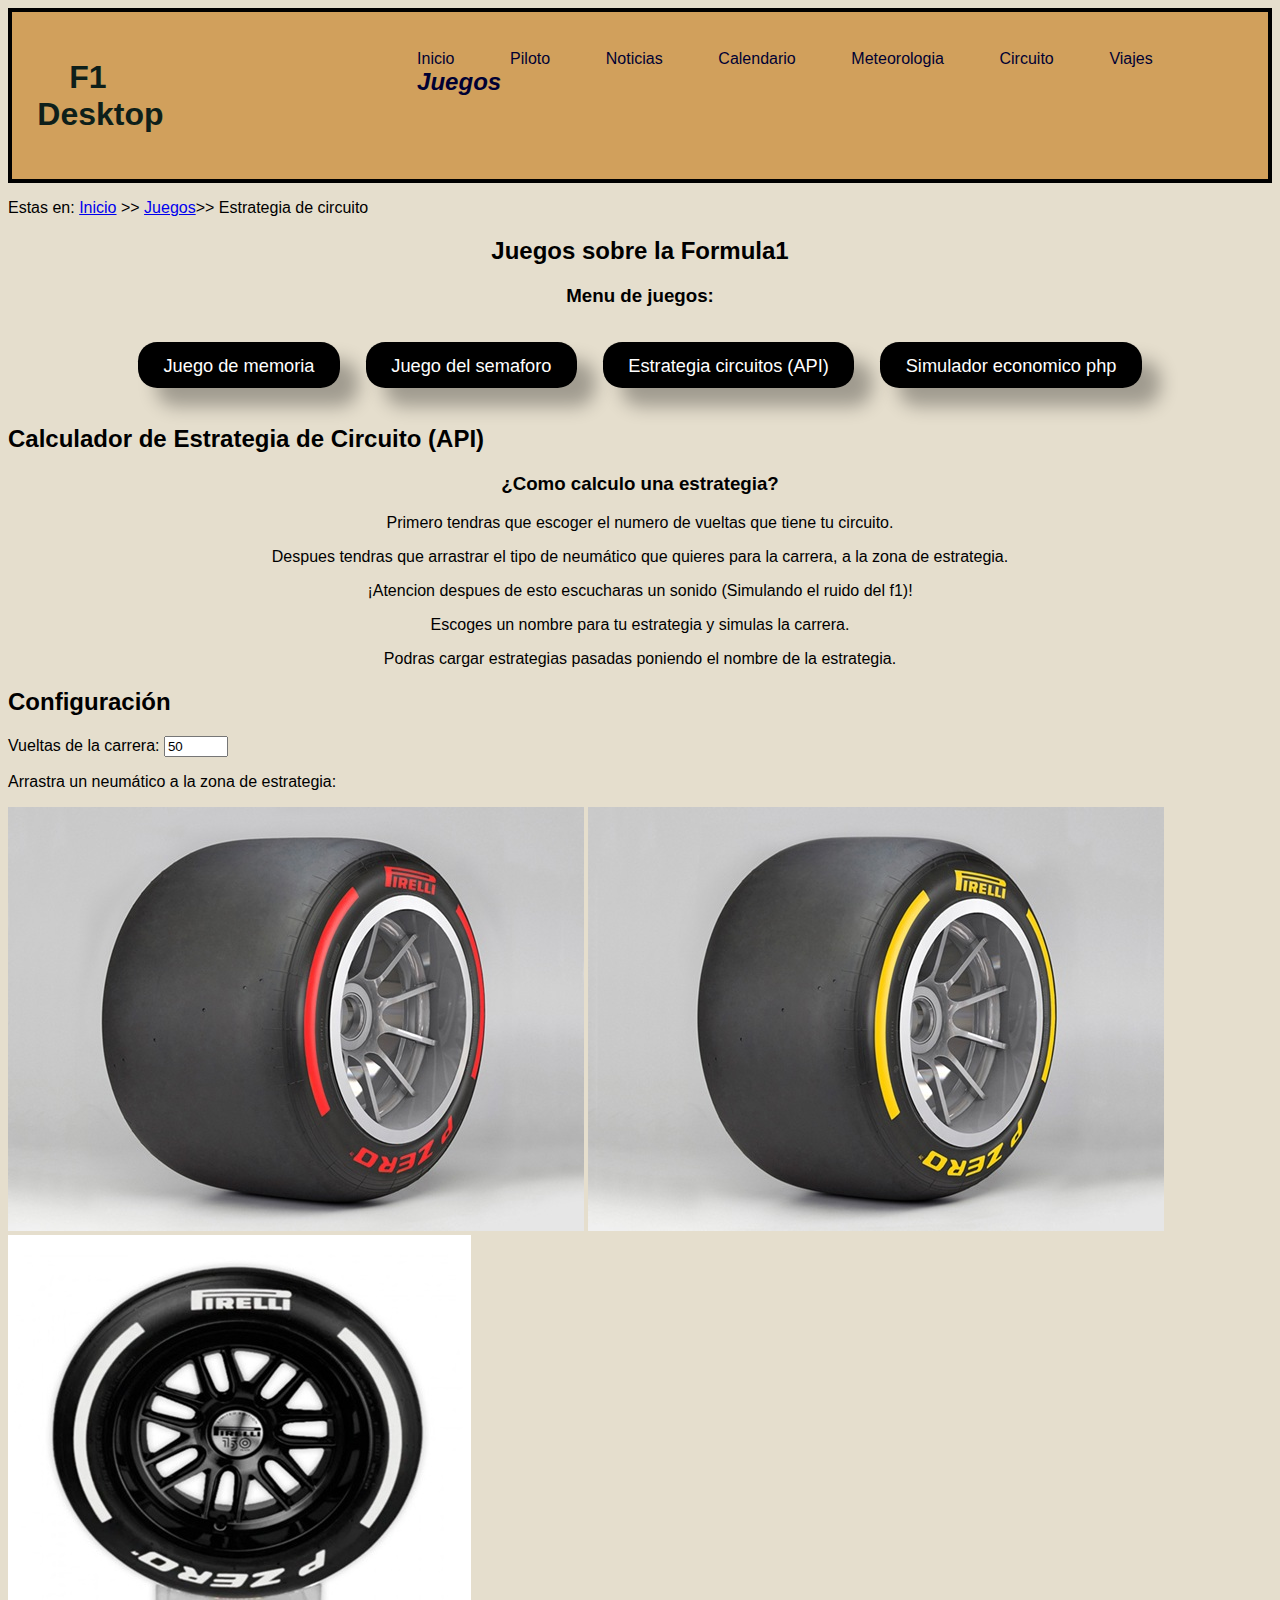
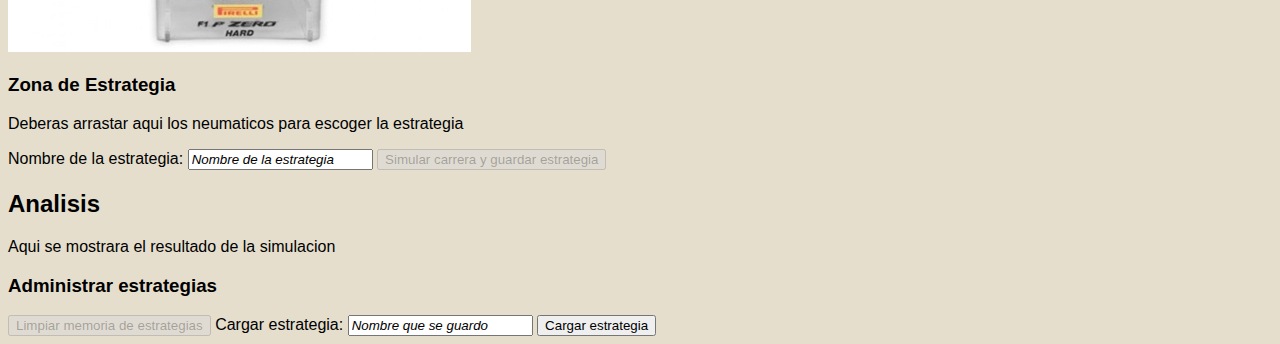
<file: api.html>
<!DOCTYPE HTML>
<html lang="es">
<head>
    <meta charset="UTF-8" />
    <title>Formula1-Juegos-EstrategiaCircuito</title>
    <meta name="author" content="David Rodriguez Chanca" />
    <meta name="description" content="Meteorologia de la formula1" />
    <meta name="keywords" content="F1 Formula1 FormulaUno Juegos" />
    <meta name="viewport" content="width=device-width, initial-scale=1.0" />
    <link rel="stylesheet" type="text/css" href="estilo/estilo.css" />
    <link rel="stylesheet" type="text/css" href="estilo/layout.css" />
    <link rel="icon" href="multimedia/imagenes/favicon.ico" sizes="48x48" type="image/vnd.microsoft.icon" />

</head>

<body>

    <header>

        <h1> <a href="index.html" title="Inicio"> F1 Desktop </a> </h1>
        <nav>
            <a href="index.html" title="index">Inicio</a>
            <a href="piloto.html" title="piloto">Piloto</a>
            <a href="noticias.html" title="noticias">Noticias</a>
            <a href="calendario.html" title="calendario">Calendario</a>
            <a href="meteorologia.html" title="meteorologia">Meteorologia</a>
            <a href="circuito.html" title="circuito">Circuito</a>
            <a href="viajes.php" title="viajes">Viajes</a>
            <a class="active" href="juegos.html" title="juegos">Juegos</a>
        </nav>
    </header>
    <p>Estas en: <a href="index.html" title="inicio">Inicio</a> >> <a href="juegos.html" title="Juegos">Juegos</a>>> Estrategia de circuito</p>
    <h2>Juegos sobre la Formula1</h2>
    <section>
        <h3>Menu de juegos:  </h3>
        <nav>
            <p> <a href="memoria.html" title="Juego memoria">Juego de memoria</a></p>
            <p> <a href="semaforo.php" title="Juego semaforo">Juego del semaforo</a></p>
            <p> <a href="api.html" title="API">Estrategia circuitos (API)</a></p>
            <p> <a href="php/api.php" title="Simulador economico php"> Simulador economico php </a></p>
        </nav>
    </section>
    <h2>Calculador de Estrategia de Circuito (API)</h2>
    <section>
        <h3>¿Como calculo una estrategia?</h3>
        <p>Primero tendras que escoger el numero de vueltas que tiene tu circuito.</p>
        <p>Despues tendras que arrastrar el tipo de neumático que quieres para la carrera, a la zona de estrategia.</p>
        <p>¡Atencion despues de esto escucharas un sonido (Simulando el ruido del f1)!</p>
        <p>Escoges un nombre para tu estrategia y simulas la carrera.</p>

        <p>Podras cargar estrategias pasadas poniendo el nombre de la estrategia.</p>


    </section>
    <section>
        <h2>Configuración</h2>
        <label for="vueltasCarrera-usabilidad">Vueltas de la carrera:</label>
        <input type="number" min="1" max="100" value="50" id="vueltasCarrera-usabilidad"/>

        <p>Arrastra un neumático a la zona de estrategia:</p>

        <picture>
            <source srcset="multimedia/imagenes/blandosPequeño.jpg" media="(max-width: 768px)"/>
            <source srcset="multimedia/imagenes/blandos.jpg" media="(min-width: 769px)"/>
            <img src="multimedia/imagenes/blandos.jpg" alt="Blandos" title="Neumáticos blandos" draggable="true" ondragstart="p.dragStart(event)"/>
        </picture>

        <picture>
            <source srcset="multimedia/imagenes/mediosPequeño.jpg" media="(max-width: 768px)"/>
            <source srcset="multimedia/imagenes/medios.jpg" media="(min-width: 769px)"/>
            <img src="multimedia/imagenes/medios.jpg" alt="Medios" title="Neumáticos medios" draggable="true" ondragstart="p.dragStart(event)"/>
        </picture>

        <picture>
            <source srcset="multimedia/imagenes/durosPequeño.jpg" media="(max-width: 768px)"/>
            <source srcset="multimedia/imagenes/duros.jpg" media="(min-width: 769px)"/>
            <img src="multimedia/imagenes/duros.jpg" alt="Duros" title="Neumáticos duros" draggable="true" ondragstart="p.dragStart(event)"/>
        </picture>
    </section>

    <main ondrop="p.handleDrop(event)"  ondragover="p.drop(event)">
        <h3>Zona de Estrategia</h3>
        <p>Deberas arrastar aqui los neumaticos para escoger la estrategia</p>
        <label for="nombreEstrategia-usabilidad">Nombre de la estrategia:</label>
        <input type="text" id="nombreEstrategia-usabilidad" placeholder="Nombre de la estrategia" />
        <button onclick="p.simulateRace()" disabled>Simular carrera y guardar estrategia</button>
    </main>

    <section> 
        <h2>Analisis</h2>
        <p>Aqui se mostrara el resultado de la simulacion</p>      
    </section>
    <article>
        <h3>Administrar estrategias</h3>
        <button onclick="p.limpiarMemoria()" disabled>Limpiar memoria de estrategias</button>
        <label for="cargarEstrategia-usabilidad">Cargar estrategia:</label>
        <input type="text" id="cargarEstrategia-usabilidad" placeholder="Nombre que se guardo" />
        <button onclick="p.cargarEstrategiaAntigua()">Cargar estrategia</button>
    </article>
    <script src="js/api.js"></script>
</body>
</file>
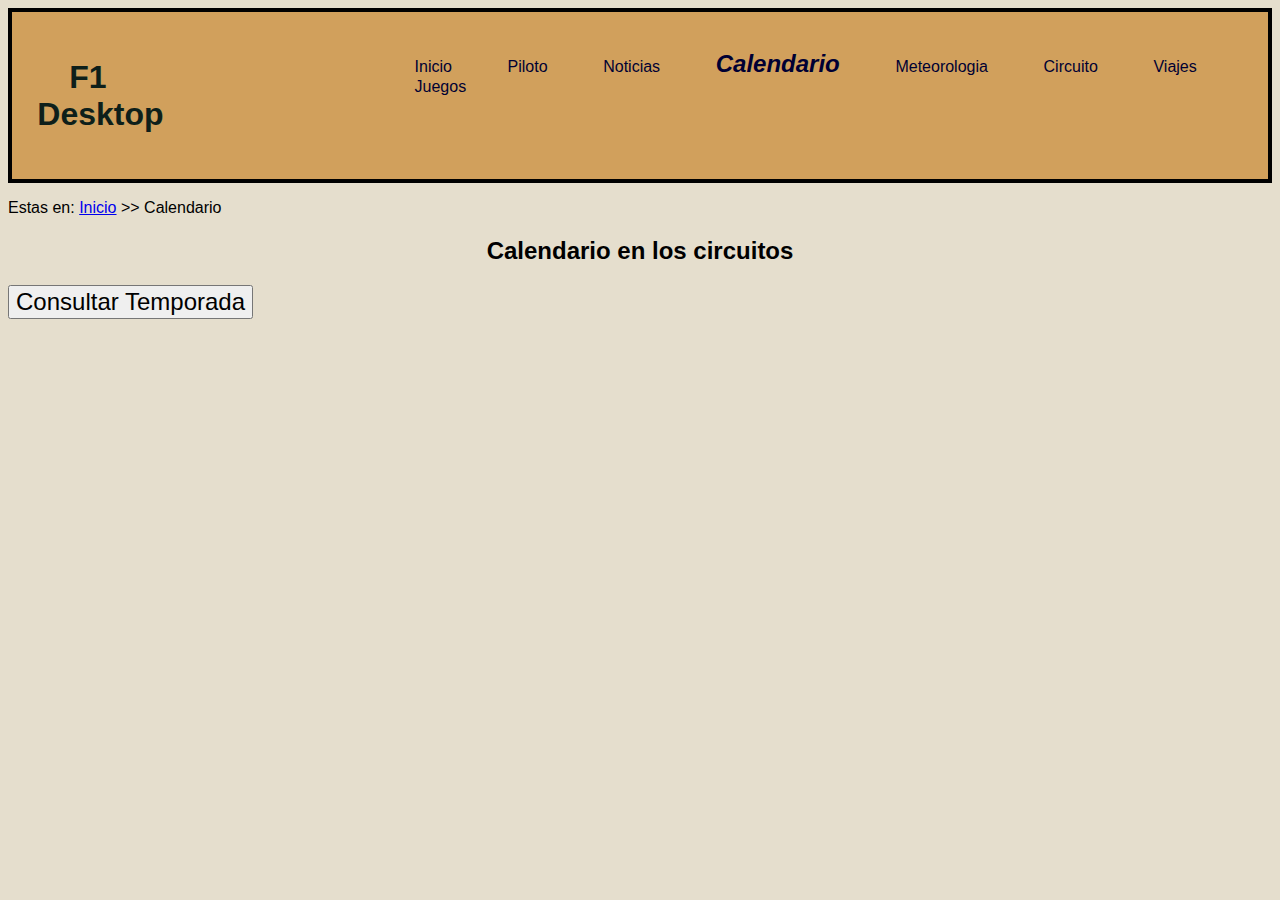
<file: calendario.html>
<!DOCTYPE HTML>

<html lang="es">
<head>
    <meta charset="UTF-8" />
    <title>Formula1-Calendario</title>
    <meta name="author" content="David Rodriguez Chanca"/>
    <meta name ="description" content="Meteorologia de la formula1"/>
    <meta name ="keywords" content="F1 Formula1 FormulaUno calendario"/>
    <meta name ="viewport" content ="width=device-width, initial-scale=1.0" />
    <link rel="stylesheet" type="text/css" href="estilo/estilo.css"/>
    <link rel="stylesheet" type="text/css" href="estilo/layout.css"/>
    <link rel="stylesheet" type="text/css" href="estilo/agenda_grid.css"/>
    <link rel="icon" href="multimedia/imagenes/favicon.ico" sizes="48x48" type = "image/vnd.microsoft.icon"/>
    <script src="https://code.jquery.com/jquery-3.7.1.min.js" integrity="sha256-/JqT3SQfawRcv/BIHPThkBvs0OEvtFFmqPF/lYI/Cxo=" crossorigin="anonymous"></script>
    <script src = "js/agenda.js"></script>
</head>

<body>
     <header>
        <h1> <a href="index.html" title="Inicio"> F1 Desktop </a> </h1>
         <nav>
             <a href="index.html" title="index">Inicio</a>
             <a href="piloto.html" title="piloto">Piloto</a>
             <a href="noticias.html" title="noticias">Noticias</a>
             <a class= "active" href="calendario.html" title="calendario">Calendario</a>
             <a href="meteorologia.html" title="meteorologia">Meteorologia</a>
             <a href="circuito.html" title="circuito">Circuito</a>
             <a href="viajes.php" title="viajes">Viajes</a>
             <a href="juegos.html" title="juegos">Juegos</a>
         </nav>
         
        </header>
        
        <p>Estas en: <a href="index.html" title="inicio">Inicio</a> >> Calendario</p>
        <h2>Calendario en los circuitos</h2>
        <main>
            <button onclick="age.contruirCarreras()">Consultar Temporada</button>
        </main>

</body>

</html>
</file>
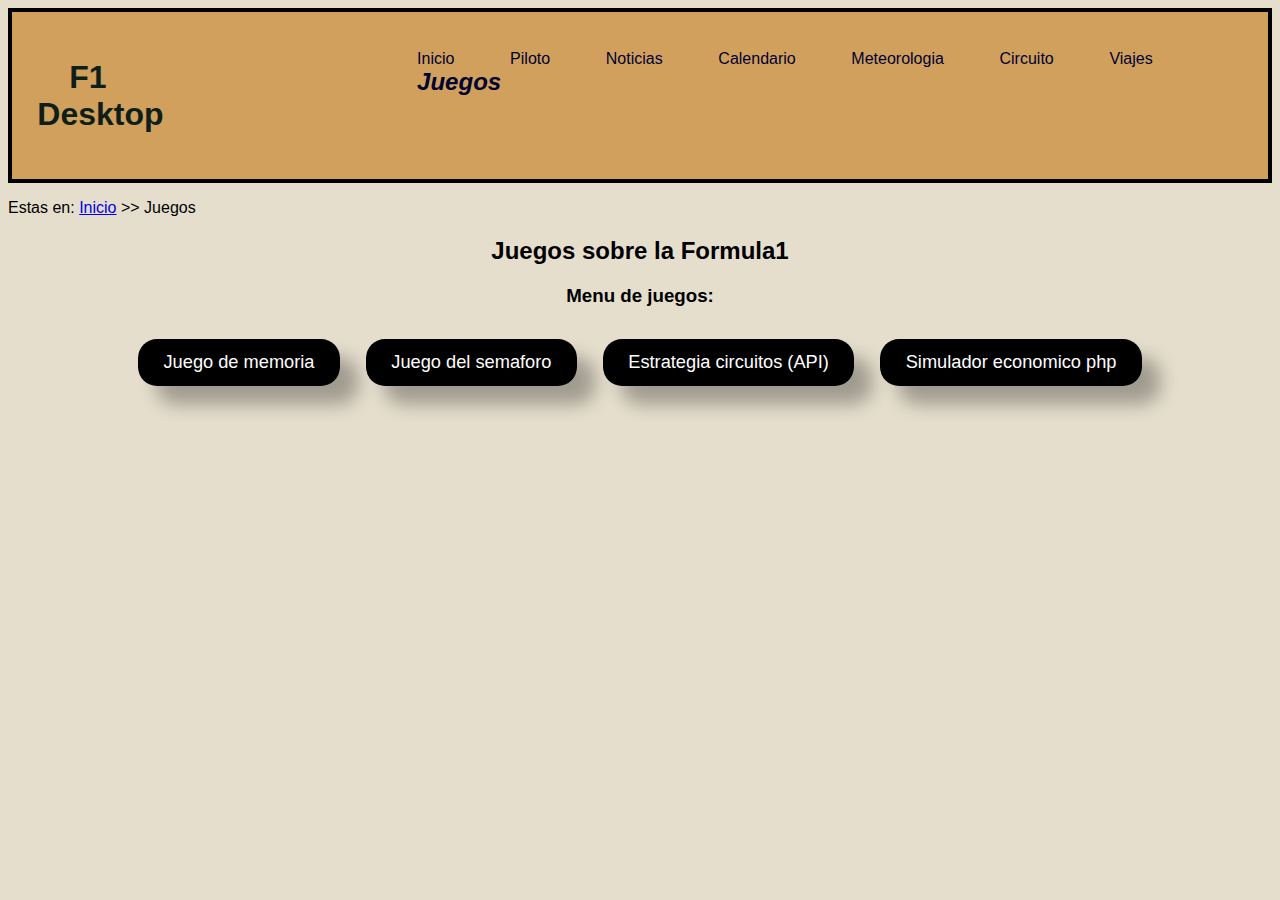
<file: juegos.html>
<!DOCTYPE HTML>

<html lang="es">
<head>
    <meta charset="UTF-8" />
    <title>Formula1-Juegos</title>
    <meta name="author" content="David Rodriguez Chanca"/>
    <meta name ="description" content="Meteorologia de la formula1"/>
    <meta name ="keywords" content="F1 Formula1 FormulaUno Juegos"/>
    <meta name ="viewport" content ="width=device-width, initial-scale=1.0" />
    <link rel="stylesheet" type="text/css" href="estilo/estilo.css"/>
    <link rel="stylesheet" type="text/css" href="estilo/layout.css"/>
    <link rel="icon" href="multimedia/imagenes/favicon.ico" sizes="48x48" type = "image/vnd.microsoft.icon"/>

</head>

<body>
    <header>
        
        <h1> <a href="index.html" title="Inicio"> F1 Desktop </a> </h1>
        <nav>
            <a href="index.html" title="index">Inicio</a>
            <a href="piloto.html" title="piloto">Piloto</a>
            <a href="noticias.html" title="noticias">Noticias</a>
            <a href="calendario.html" title="calendario">Calendario</a>
            <a href="meteorologia.html" title="meteorologia">Meteorologia</a>
            <a href="circuito.html" title="circuito">Circuito</a>
            <a href="viajes.php" title="viajes">Viajes</a>
            <a class= "active" href="juegos.html" title="juegos">Juegos</a>
        </nav>
    </header>
    <p>Estas en: <a href="index.html" title="inicio">Inicio</a> >> Juegos</p>
    <h2>Juegos sobre la Formula1</h2>
    <section>
        <h3>Menu de juegos:</h3>
        <nav>
            <a href= "memoria.html" title = "Juego memoria">Juego de memoria</a>
            <a href= "semaforo.php" title = "Juego semaforo">Juego del semaforo</a>
            <a href= "api.html" title = "API">Estrategia circuitos (API)</a>
            <a href = "php/api.php" title = "Simulador economico php"> Simulador economico php </a>
        </nav>     
    </section>
</body>

</html>
</file>
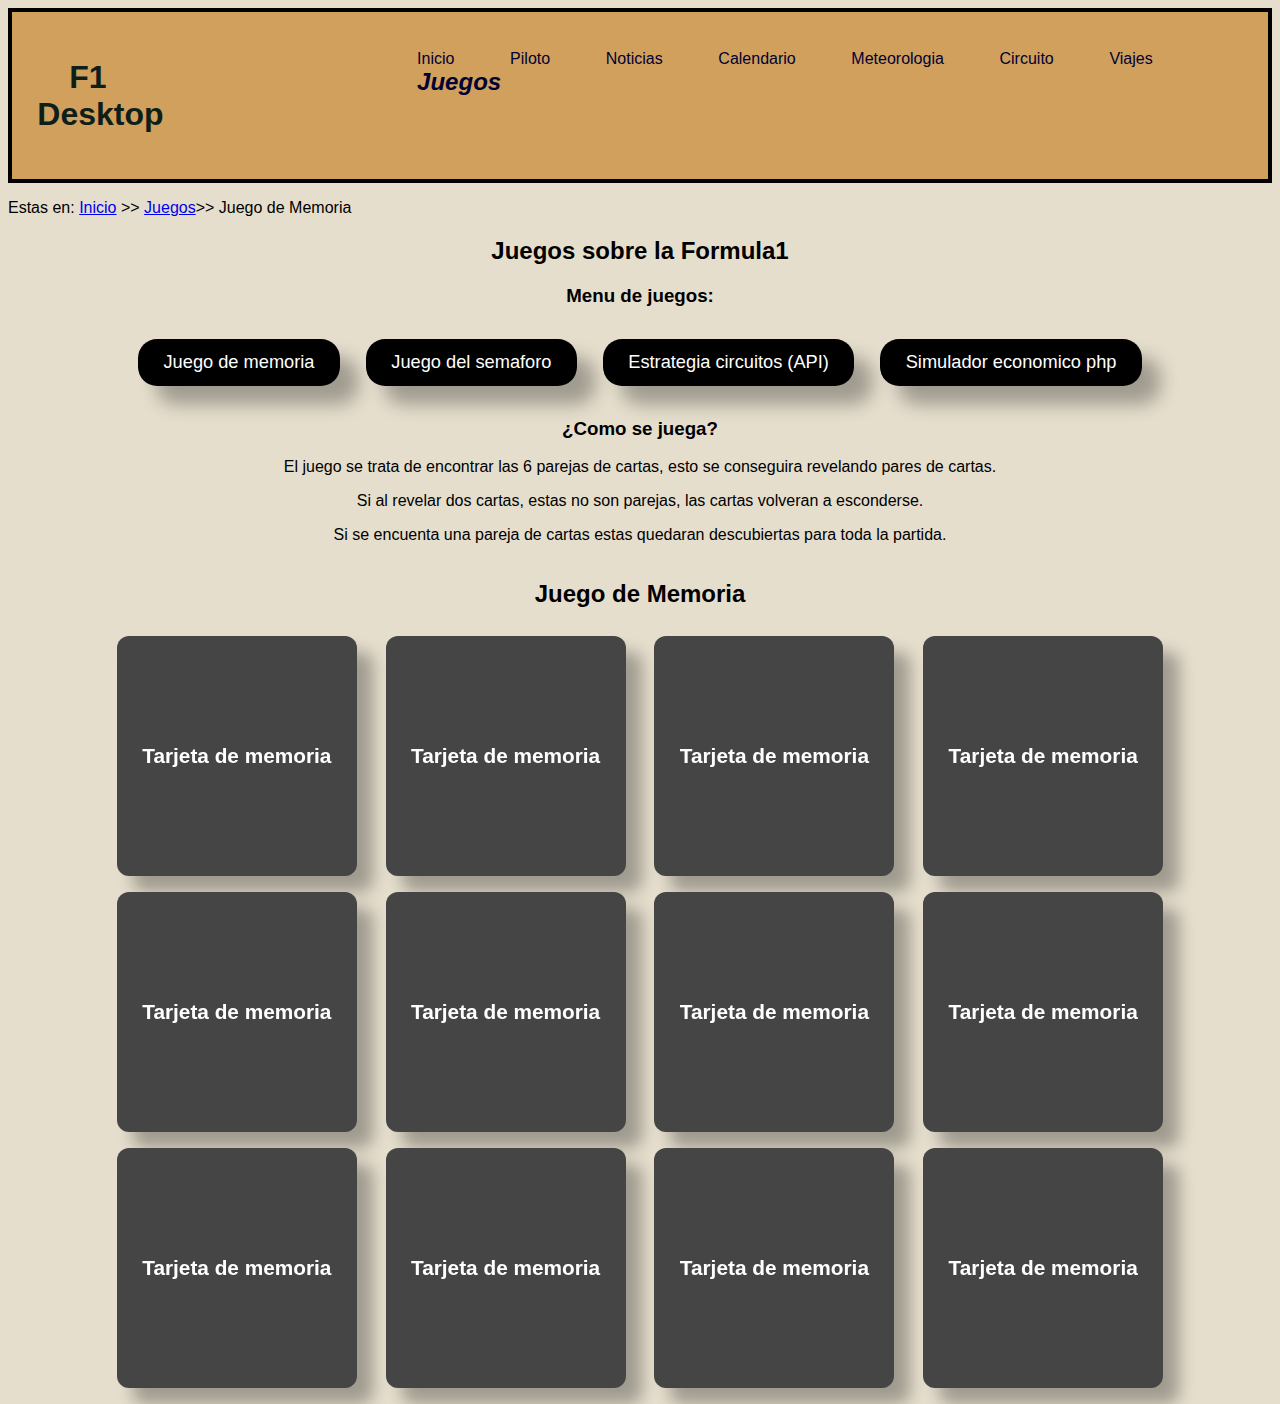
<file: memoria.html>
<!DOCTYPE HTML>

<html lang="es">
<head>
    <meta charset="UTF-8" />
    <title>Formula1-Juegos-Memoria</title>
    <meta name="author" content="David Rodriguez Chanca"/>
    <meta name ="description" content="Meteorologia de la formula1"/>
    <meta name ="keywords" content="F1 Formula1 FormulaUno Juegos"/>
    <meta name ="viewport" content ="width=device-width, initial-scale=1.0" />
    <link rel="stylesheet" type="text/css" href="estilo/estilo.css"/>
    <link rel="stylesheet" type="text/css" href="estilo/layout.css"/>
    <link rel="stylesheet" type="text/css" href="estilo/memoria.css"/>
    <link rel="icon" href="multimedia/imagenes/favicon.ico" sizes="48x48" type = "image/vnd.microsoft.icon"/>
    <script src = "js/memoria.js"></script>
    
</head>

<body>
    
    <header>
        <h1> <a href="index.html" title="Inicio"> F1 Desktop </a> </h1>
        <nav>
            <a href="index.html" title="index">Inicio</a>
            <a href="piloto.html" title="piloto">Piloto</a>
            <a href="noticias.html" title="noticias">Noticias</a>
            <a href="calendario.html" title="calendario">Calendario</a>
            <a href="meteorologia.html" title="meteorologia">Meteorologia</a>
            <a href="circuito.html" title="circuito">Circuito</a>
            <a href="viajes.php" title="viajes">Viajes</a>
            <a class= "active" href="juegos.html" title="juegos">Juegos</a>
        </nav>
    </header>
    <p>Estas en: <a href="index.html" title="inicio">Inicio</a> >> <a href = "juegos.html" title ="Juegos">Juegos</a>>> Juego de Memoria</p>
    <h2>Juegos sobre la Formula1</h2>
    <section>
            <h3>Menu de juegos: </h3>
            <nav>
                <a href= "memoria.html" title = "Juego memoria">Juego de memoria</a>
                <a href= "semaforo.php" title = "Juego semaforo">Juego del semaforo</a>
                <a href= "api.html" title = "API">Estrategia circuitos (API)</a>
                <a href = "php/api.php" title = "JuegoPhp">Simulador economico php</a>
            </nav>
    </section>
        
    <section>
        <h3>¿Como se juega?</h3>
        
        <p>El juego se trata de encontrar las 6 parejas de cartas, esto se conseguira revelando pares de cartas.</p> 
        <p>Si al revelar dos cartas, estas no son parejas, las cartas volveran a esconderse.</p>
        <p>Si se encuenta una pareja de cartas estas quedaran descubiertas para toda la partida.</p>    

                
    </section>
        <main>
            <h2>Juego de Memoria</h2>
        </main>

        <script>new Memoria()</script>
</body>
</file>
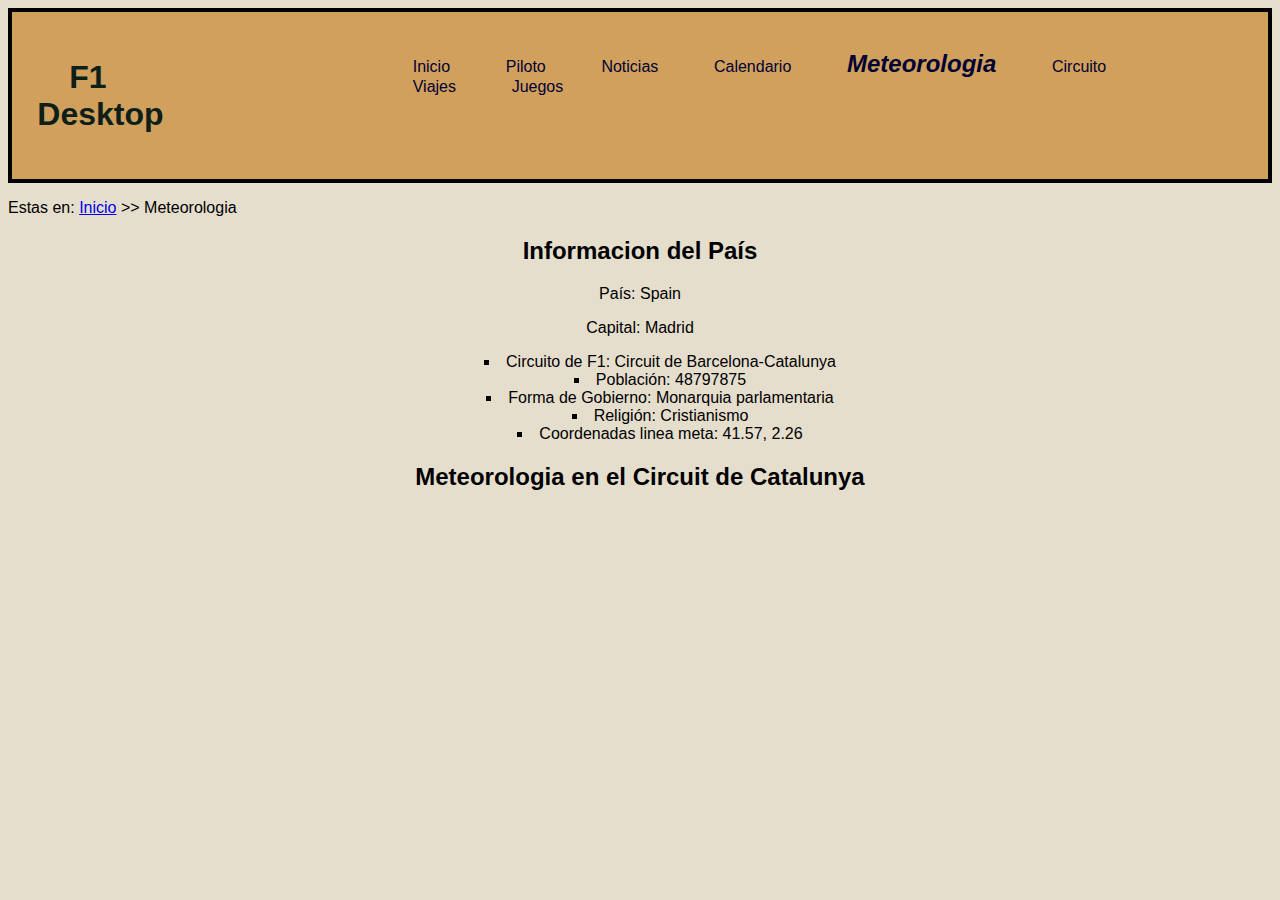
<file: meteorologia.html>
<!DOCTYPE HTML>

<html lang="es">
<head>
    <meta charset="UTF-8" />
    <title>Formula1-Meteorologia</title>
    <meta name="author" content="David Rodriguez Chanca"/>
    <meta name ="description" content="Meteorologia de la formula1"/>
    <meta name ="keywords" content="F1 Formula1 FormulaUno Meteorologia"/>
    <meta name ="viewport" content ="width=device-width, initial-scale=1.0" />
    <link rel="stylesheet" type="text/css" href="estilo/estilo.css"/>
    <link rel="stylesheet" type="text/css" href="estilo/layout.css"/>
    <link rel="stylesheet" type="text/css" href="estilo/article_elements.css"/>
    <link rel="icon" href="multimedia/imagenes/favicon.ico" sizes="48x48" type = "image/vnd.microsoft.icon"/>
    <script src="https://code.jquery.com/jquery-3.7.1.min.js" integrity="sha256-/JqT3SQfawRcv/BIHPThkBvs0OEvtFFmqPF/lYI/Cxo=" crossorigin="anonymous"></script>
    <script src = "js/pais.js"></script>
</head>

<body>
    <header>
        <h1> <a href="index.html" title="Inicio"> F1 Desktop </a> </h1>
        <nav>
            <a href="index.html" title="index">Inicio</a>
            <a href="piloto.html" title="piloto">Piloto</a>
            <a href="noticias.html" title="noticias">Noticias</a>
            <a href="calendario.html" title="calendario">Calendario</a>
            <a class= "active" href="meteorologia.html" title="meteorologia">Meteorologia</a>
            <a href="circuito.html" title="circuito">Circuito</a>
            <a href="viajes.php" title="viajes">Viajes</a>
            <a href="juegos.html" title="juegos">Juegos</a>
        </nav>
        
    </header>
    <p>Estas en: <a href="index.html" title="inicio">Inicio</a> >> Meteorologia</p>

    <script>p.escribirCoordenadas()</script>
    <h2>Meteorologia en el Circuit de Catalunya</h2>
    <script>p.llamadaApi() </script>
</body>


</html>
</file>
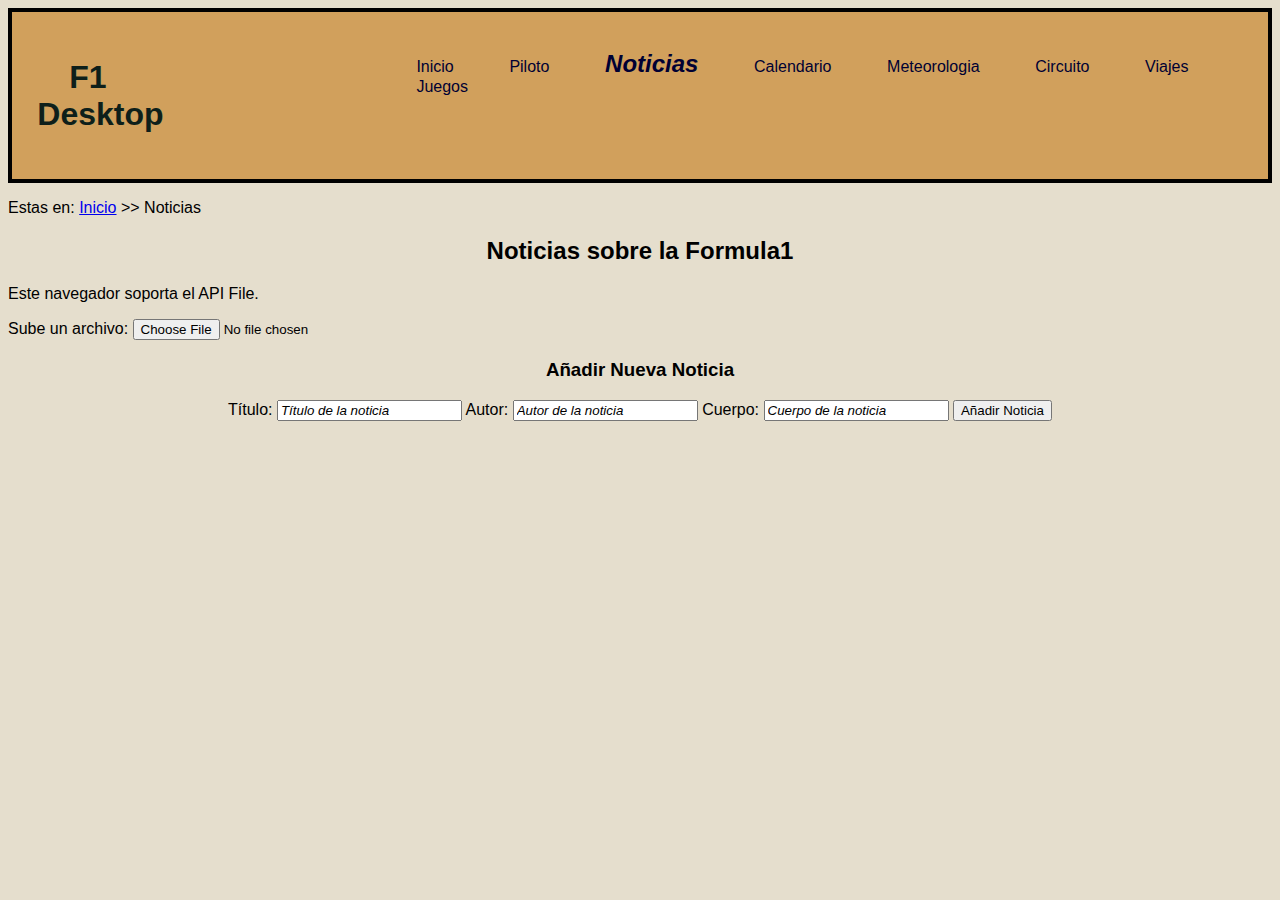
<file: noticias.html>
<!DOCTYPE HTML>
<html lang="es">
<head>
    <meta charset="UTF-8" />
    <title>Formula1-Noticias</title>
    <meta name="author" content="David Rodriguez Chanca"/>
    <meta name ="description" content="Meteorologia de la formula1"/>
    <meta name ="keywords" content="F1 Formula1 FormulaUno Formula1"/>
    <meta name ="viewport" content ="width=device-width, initial-scale=1.0" />
    <link rel="stylesheet" type="text/css" href="estilo/estilo.css"/>
    <link rel="stylesheet" type="text/css" href="estilo/layout.css"/>
    <link rel="stylesheet" type="text/css" href="estilo/article_elements.css"/>


    <link rel="icon" href="multimedia/imagenes/favicon.ico" sizes="48x48" type = "image/vnd.microsoft.icon"/>
    
</head>

<body>
    <header>
        <h1> <a href="index.html" title="Inicio"> F1 Desktop </a> </h1>
        <nav>
            <a href="index.html" title="index">Inicio</a>
            <a href="piloto.html" title="piloto">Piloto</a>
            <a class= "active" href="noticias.html" title="noticias">Noticias</a>
            <a href="calendario.html" title="calendario">Calendario</a>
            <a href="meteorologia.html" title="meteorologia">Meteorologia</a>
            <a href="circuito.html" title="circuito">Circuito</a>
            <a href="viajes.php" title="viajes">Viajes</a>
            <a href="juegos.html" title="juegos">Juegos</a>
        </nav>
        
    </header>
    <p>Estas en: <a href="index.html" title="inicio">Inicio</a> >> Noticias</p>
    <h2>Noticias sobre la Formula1</h2>

    <script src = "js/noticias.js"></script>
    <label for="acessibildadLighthouse">Sube un archivo:</label>
    <input type="file" onchange="noti.readInputFile(this.files)" id="acessibildadLighthouse" />

    <main>

    </main>

    <section>
        <h3>Añadir Nueva Noticia</h3>
    
        <label for="titulo-usabilidad">Título:</label>
        <input type="text" id="titulo-usabilidad" name="titulo" placeholder="Título de la noticia" required />
        
        <label for="autor-usabilidad">Autor:</label>
        <input type="text" id="autor-usabilidad" name="autor" placeholder="Autor de la noticia" required />
        
        <label for="cuerpo-usabilidad">Cuerpo:</label>
        <input type="text" id="cuerpo-usabilidad" name="cuerpo" placeholder="Cuerpo de la noticia" required />

        <button type="button" onclick="noti.añadirNoticia()">Añadir Noticia</button>
    </section>
</body>

</html>
</file>
<file: estilo/estilo.css>
/* David Rodriguez Chanca UO289521 */
/*Colores: 
#E5DECD = Crema 
#080808 = Negro 
#D1A05C = MarronClaro
#BD9242 = Dorado
#0D1C17 = Verde oscuro
#000033 = Morado 
#000075 = AzulMarino 
#762D2D = Marrón
#454545 = Gris 
#ffffff = Blanco
#000 = Negro
*/


/*Especificidad 001 */
body{
    font-family: Verdana,Geneva,sans-serif;
    background-color:  #E5DECD;
    color: #000000; 
}
/*Especificidad 001 */
header{
    /* color heredado de body*/
    background-color: #D1A05C ;
    padding: 2%;
    gap: 10vw 10vw;
    border: 0.3rem solid #000; 
}

/*Especificidad 001 */
h1{
    /*background-color heredado de header*/
    color: #0D1C17;
    text-decoration: none;
   
}
/*Especificidad 001 */
nav{
    /*background-color heredado de header*/ 
    color: #BD9242;
    padding: 1%
}

/*Especificidad 003 */
header nav a{
    /*background-color heredado de nav*/
    color: #000033;
}
/*Especificidad 001 */
table{
    border: 0.1rem SOLID #000075; 
}

/*Especificidad 002 */
header a{
    /*background-color heredado de header*/
    color: #0E1F1A;
    text-decoration: none;
    padding: 1em;
}
/*Especificidad 002 */
section > h3{
    text-align: center;
}
/*Escificacion 011*/
a:hover{
    font-weight: bolder;
}
/*Escificacion 001*/
ul{
    list-style-type: "---> " ;
    list-style-position: outside;
}


/*Especificidad 021(ambas) */
a:link:active, 
a:visited:active {
    /*background color heredado de body(ambos)*/
     color: #000000; 
}


/*Especificidad 023(ambas) */
h3 + nav a:link:active, 
h3 + nav a:visited:active{
     /*background color heredado de nav(ambos) */
    color: #ffffff; 

}
/*Escificacion 001(ambas)*/ 
th, 
td {
    border: 0.1rem solid #000;
    padding: 0.5em;
    text-align: center;
}

/*Escificacion 001*/
ol{
    list-style-position: inside;
}
/*Especificidad 002 */
ol ul{
    /*background-color heredado de body*/
    color:#762D2D
}
/*Especificidad 002 */
dl dt{
     font-weight: bold;
}
/*Especificidad 002 */
dl dd{
    font-style:italic;
    /*background-color heredado de body*/
    color:#454545
}
/*Especificidad 001 */
caption{
    font-size: large;

}

/*Especificidad 010 */
.active{
    font-size: x-large;
    font-weight: bolder;
    font-style:oblique; 
}
/*Especificidad 003 */
section nav a {
    color: #ffffff;
    background: #000000;   
    border-radius: 1.5vw;
}
/*Especificidad 003 */
header + p + h2{
    text-align: center;
}

/*Especificidad 004 */
main + div + section > button{
    /* color heredado de body */
    background-color: #ffffff;
}

/*Especificidad 002 */
input::placeholder{
    /*background color heredado de input */
    color: #000000; 
    font-style: italic;
}

/*Especificidad 004 */
main+div+section>h3 {
    width: 100%;
    text-align: center;
    margin-bottom: 0.5em;
    font-size: 2em;
}

/*Especificidad 004 */
main+div+section>img {
    width: 100%;
    max-width: 100vh;
    height: 60vh;
    position: absolute;
    transition: all 0.5s;
    object-fit: cover;
    border-radius: 0.5em;
}

/*Especificidad 004 */
main+div+section>button {
    position: absolute;
    width: 2em;
    height: 2em;
    padding: 0.5em;
    border: none;
    border-radius: 50%;
    z-index: 10;
    cursor: pointer;
    font-size: 1em;
}

/*Especificidad 003 */
section nav a {
    text-decoration: none;
    font-size: calc(0.8vw + 0.5rem);
    padding: 1vw 2vw;
    box-shadow: 1em 1em 1em rgba(0,0,0,.3);
}

@media(max-width:465px){
    /*Especificidad 002 */
    header + p {
        display: none
    }
     /*Especificidad 005 */
    p + h2 + main button + img {
        max-width: 100%;
        height: auto;
    }
     /*Especificidad 004 */
    main + section + article button{
        margin: 2% 15%
    }
     /*Especificidad 003 */
    header nav a {
        font-size: 0.9rem; 
        line-height: 1.2em;  
    }
    /*Especificidad 002 */
    header h1{
        margin-bottom: 8%;  
    }
    /*Especificidad 002 */
    header nav{
        margin-top: 1%;
    }
     /*Especificidad 003 */
    main + section input {
        text-align: center;
        margin: 4% 30% 4% 1%;
    }
}
</file>
<file: estilo/layout.css>
/* David Rodriguez Chanca UO289521 */

/*Especificidad 001 */
header {
    display: flex;
    flex-direction: row;
}

/*Especificidad 003 */
header nav a{
    padding: 2vw 2vw;   
    border: 1vw 0vw;
}

/*Especificidad 002 */
main+div {
    width: 100%;
    height: 50vw;
}

/*Especificidad 001 */
video{
    width: 100%;
    height: auto;
}

/*Especificidad 002 */
script+div {
    width: 100%;
    height: 50vw;
}
/*Especificidad 003 */
main > article +input {
    margin: 1% 0%;
}

/*Especificidad 004 */
main+div+section>button {
    display: flex;
    flex-direction: column;
    align-items: center;
    justify-content: center;
}


/*Especificidad 003 */
main+div+section {
    width: 100%;
    max-width: 100vh;
    height: 70vh;
    position: relative;
    overflow: hidden;
    border-radius: 1em;
    margin: auto; 
}

/*Especificidad 014 */
main+div+section>button:active {
    transform: scale(1.1);
}
/*Especificidad 014 */
main+div+section>button:nth-of-type(2) {
    top: 50%;
    left: 2%;
}
/*Especificidad 014 */
main+div+section>button:nth-of-type(1) {
    top: 50%;
    right: 2%;
}
/*Especificidad 004 */
div+section+script+ article{
    margin: auto; 
}
/*Especificidad 005 */
div+section+script+ article > h3{
    width: 100%;
    text-align: center;
    margin-bottom: 0.5em;  
    font-size: 2em;
}
/*Especificidad 005 */
div+section+script+ article > p{
    text-align:center; 
    font-size: 1.1em; 
}
/*Especificidad 002 */
section nav {
    display: flex;
    justify-content: center; 
    flex-direction: row;
    align-items: center;
    flex-wrap: wrap;
    gap: 2vw; 
}

/*Especificidad 004 */
section + h3 + section img{
    touch-action: none;
}
/*Especificidad 012 */
section:nth-of-type(2)  p{
    text-align: center;
}


@media(max-width: 465px) {
    /*Especificidad 001 */
    header {
        /* Redefino el flex-direction para ver el menu en dispositovs moviles de una manera mas accesible   */
        flex-direction: column;
        align-items: center; 
        gap: 0em; 
    }
    /*Especificidad 002 */
    header nav {
        display: flex;
        flex-direction: column;
        align-items: center; 
        gap: 1rem; 
    }

}
</file>
<file: estilo/agenda_grid.css>
/* David Rodriguez Chanca UO289521 */
/*Colores:
#BD9242 = Marrón claro
#ffffff = Blanco 
#0000FF = Azul/Morado
*/

/*Especificidad 001 */
main{
   flex-direction: column;
   justify-content: center;
   align-items: center;
}
/*Especificidad 001 */
button{
    align-self: center;
}
/*Especificidad 001 */
article{
    padding: 0.5%;  
    /* color heredado de body*/
    background-color: #BD9242;
    margin: 1%;
}
/*Especificidad 002 */
article > p{
    padding-left: 1%;
}
/*Especificidad 001 */
button{  
    font-size:1.5em;
}
/*Especificidad 002 */
article > h3{
    /* color heredado de body*/
    background-color: #ffffff;
    margin: 1%; 
    padding: 1%;
}
/*Especificidad 002 */
h3 a{
    text-decoration: none; 
    /*background color heredado de h3*/
    color: #000000; 
 }

 /*Especificidad 012 */
 h3 a:hover {
    /*background color heredado de h3 */
    color: #0000FF; 
    font-size: 1.2em; 
    text-decoration: underline;
    
}
</file>
<file: estilo/memoria.css>
/* David Rodriguez Chanca UO289521 */
/*Colores:
#454545 = Gris oscuro
#fff = Blanco puro

*/


/*Especificidad 002 */
article img {
    margin: 0; 
    width: 70%;
    height: 70%;
    position: absolute;
    border-radius: 20%;
        /* color heredado de body*/
    background-color: #454545;
    backface-visibility: hidden;
    font-size: 1rem; 
}
/*Especificidad 002 */
article h3 {
    flex-direction: row;
    align-items: center;
    justify-content: center;
    color: #fff;
    position: absolute;
    background-color: #454545;
    backface-visibility: hidden;
    font-size: calc(1vw + 0.5em); 
}
/*Especificidad 002 */
article img {
    transform: rotateY(180deg);
}
/*Especificidad 011 */
article[data-state=flip]
{
    transform: rotateY(180deg);
        /* color heredado de body*/
    background-color: #fff;
    
}
/*Especificidad 012*/
article[data-state=flip]  img {
        /* color heredado de body*/
    background-color: #fff;
    
}
/*Especificidad 011 */
article[data-state=revealed]{
    transform: rotateY(180deg);
        /* color heredado de body*/
    background-color: #fff;
}
/*Especificidad 012 */
article[data-state=revealed] img {
        /* color heredado de body*/
    background-color: #fff;
}
/*Especificidad 001 */
article {
    width: 19%;
    height: 15em;
    margin: 0.5em;
    transform: scale(1);
        /* color heredado de body*/
    background-color: #454545;
    cursor: pointer;
    transform-style: preserve-3d;
    transition: transform .5s;
    box-shadow: 1em 1em 1em rgba(0,0,0,.3);
    justify-content: center;
    align-items: center;
    display: flex;
    border-radius: 5%;
    position: relative;
}
/*Especificidad 001 */
h2{
    width: 100%;
    text-align: center;
}
/*Especificidad 001 */
main{
    display: flex;
    flex-wrap: wrap;
    gap: 1%; 
    justify-content: center;
    align-items: center;
    
}


@media(max-width:465px){
    /*Especificidad 001 */
    article{
        /*Redifinicion de widht para asegurar que estuviesen en 3 filas las tarjetas */
        width: 18%;
    }
    /*Especificidad 002 */
    article img{
        /*Redifinicion de height para ajustar imagenes en movil */
      height: 90%;
      /*Redifinicion de widht para ajustar las imagenes en movil */
      width: 90%;
    }

}
</file>
<file: estilo/article_elements.css>
/* David Rodriguez Chanca UO289521 */
/*Colores:
#fff = Blanco puro
#fffa = Blanco alpha
#595959 = Gris

*/
/*Especificidad 001 */
main {
    display: flex;
    flex-direction: column;
    gap: 8%;
    text-align: center;
    align-items: center;
}

/*Especificidad 002 */
article > img {
    width: 10%;
    height: auto;
}
/*Especificidad 002 */
article > h3 {
    text-align: center;
    font-size: 2em;
    /* color heredado de body*/
    background-color: #fff;
    padding: 1%;
    margin: 1%;
}
/*Especificidad 002 */
article > p{
    /*background color heredado de article*/
    color: #fff; 
    padding-bottom: 1%;
}
/*Especificidad 001 */
section{
    text-align: center;
}
/*Especificidad 002 */
section > ul{
    list-style-type:square; 
    list-style-position: inside;
}

/*Especificidad 001 */
h2 {
    text-align: center;
    
}
/*Especificidad 001 */
article {
    width: 80%;
    margin-bottom: 2vw;
    /* color heredado de body*/
    background-color: #404040;
    border-radius: 1%;
    box-shadow: 1em 1em 1em rgba(0,0,0,.3);
}
/*Especificidad 011 */
img:hover {
    width: 15%;
}
</file>
